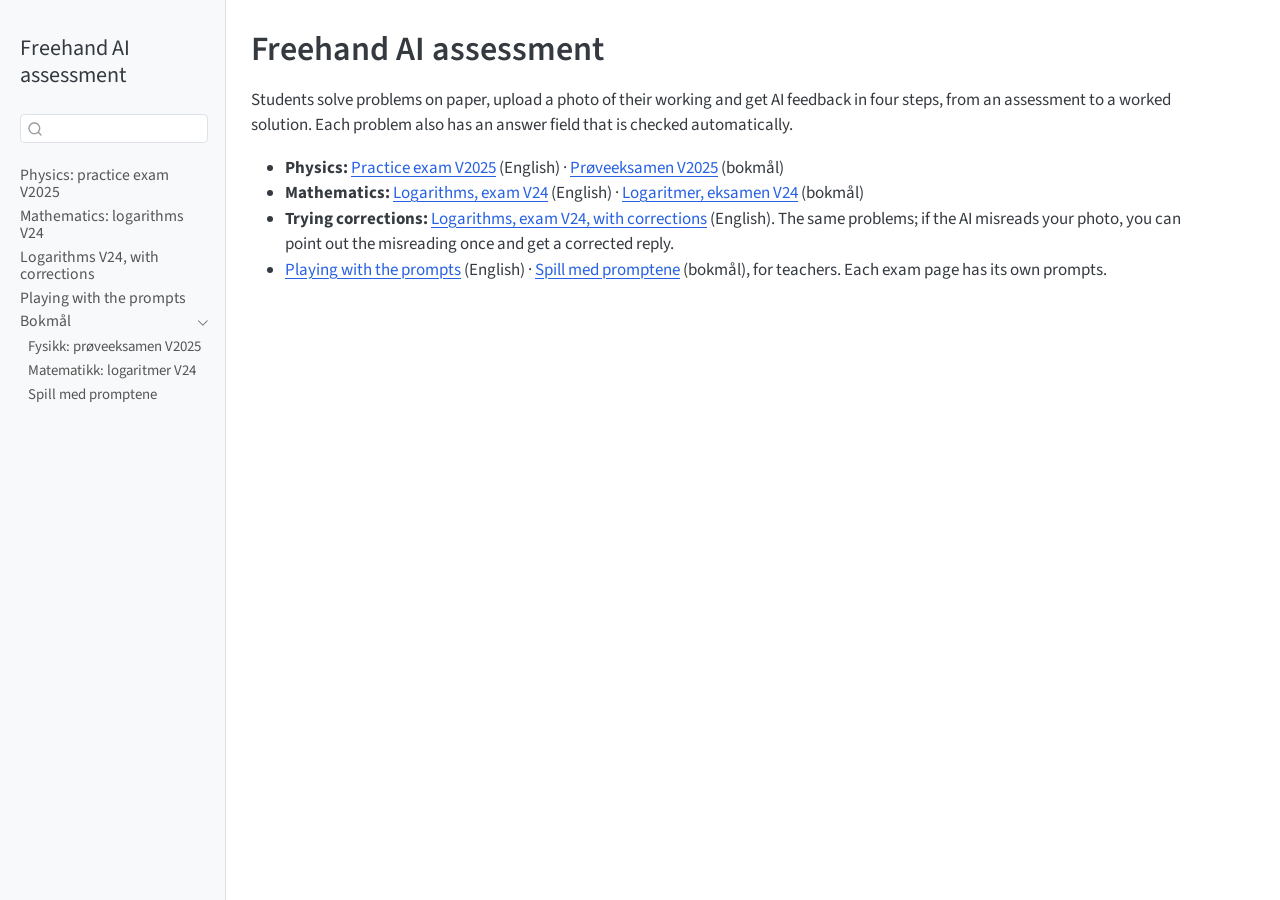
<file: index.html>
<!DOCTYPE html>
<html xmlns="http://www.w3.org/1999/xhtml" lang="en" xml:lang="en"><head>

<meta charset="utf-8">
<meta name="generator" content="quarto-1.8.27">

<meta name="viewport" content="width=device-width, initial-scale=1.0, user-scalable=yes">


<title>Freehand AI assessment</title>
<style>
code{white-space: pre-wrap;}
span.smallcaps{font-variant: small-caps;}
div.columns{display: flex; gap: min(4vw, 1.5em);}
div.column{flex: auto; overflow-x: auto;}
div.hanging-indent{margin-left: 1.5em; text-indent: -1.5em;}
ul.task-list{list-style: none;}
ul.task-list li input[type="checkbox"] {
  width: 0.8em;
  margin: 0 0.8em 0.2em -1em; /* quarto-specific, see https://github.com/quarto-dev/quarto-cli/issues/4556 */ 
  vertical-align: middle;
}
</style>


<script src="site_libs/quarto-nav/quarto-nav.js"></script>
<script src="site_libs/quarto-nav/headroom.min.js"></script>
<script src="site_libs/clipboard/clipboard.min.js"></script>
<script src="site_libs/quarto-search/autocomplete.umd.js"></script>
<script src="site_libs/quarto-search/fuse.min.js"></script>
<script src="site_libs/quarto-search/quarto-search.js"></script>
<meta name="quarto:offset" content="./">
<script src="site_libs/quarto-html/quarto.js" type="module"></script>
<script src="site_libs/quarto-html/tabsets/tabsets.js" type="module"></script>
<script src="site_libs/quarto-html/axe/axe-check.js" type="module"></script>
<script src="site_libs/quarto-html/popper.min.js"></script>
<script src="site_libs/quarto-html/tippy.umd.min.js"></script>
<script src="site_libs/quarto-html/anchor.min.js"></script>
<link href="site_libs/quarto-html/tippy.css" rel="stylesheet">
<link href="site_libs/quarto-html/quarto-syntax-highlighting-ed96de9b727972fe78a7b5d16c58bf87.css" rel="stylesheet" id="quarto-text-highlighting-styles">
<script src="site_libs/bootstrap/bootstrap.min.js"></script>
<link href="site_libs/bootstrap/bootstrap-icons.css" rel="stylesheet">
<link href="site_libs/bootstrap/bootstrap-c6669f314574ffb5c6e6ac04e055238e.min.css" rel="stylesheet" append-hash="true" id="quarto-bootstrap" data-mode="light">
<script src="site_libs/quarto-contrib/ctm-coi-frame-startup-1/coi-frame-startup.js"></script>
<script src="site_libs/quarto-contrib/ctm-assets-0.9.0/assets.js"></script>
<script src="site_libs/quarto-contrib/ctm-locale-0.9.0/ctm-locale.js"></script>
<script src="site_libs/quarto-contrib/ctm-locale-0.9.0/common.js"></script>
<script src="site_libs/quarto-contrib/ctm-locale-ui-0.9.0/ui.js"></script>
<script src="site_libs/quarto-contrib/ctm-layout-0.9.0/ctm-layout.js"></script>
<script src="site_libs/quarto-contrib/ctm-layout-0.9.0/ctm-settings.js"></script>
<link href="site_libs/quarto-contrib/ctm-layout-0.9.0/ctm-ui.css" rel="stylesheet">
<script src="site_libs/quarto-contrib/ai-feedback-0.9.0/feedback-core.js"></script>
<script src="site_libs/quarto-contrib/ai-feedback-0.9.0/feedback-dom.js"></script>
<script src="site_libs/quarto-contrib/ai-feedback-0.9.0/ai-feedback.js"></script>
<link href="site_libs/quarto-contrib/ai-feedback-0.9.0/ai-feedback.css" rel="stylesheet">
<script id="quarto-search-options" type="application/json">{
  "location": "sidebar",
  "copy-button": false,
  "collapse-after": 3,
  "panel-placement": "start",
  "type": "textbox",
  "limit": 50,
  "keyboard-shortcut": [
    "f",
    "/",
    "s"
  ],
  "show-item-context": false,
  "language": {
    "search-no-results-text": "No results",
    "search-matching-documents-text": "matching documents",
    "search-copy-link-title": "Copy link to search",
    "search-hide-matches-text": "Hide additional matches",
    "search-more-match-text": "more match in this document",
    "search-more-matches-text": "more matches in this document",
    "search-clear-button-title": "Clear",
    "search-text-placeholder": "",
    "search-detached-cancel-button-title": "Cancel",
    "search-submit-button-title": "Submit",
    "search-label": "Search"
  }
}</script>
<script>globalThis.CTM_ASSETS={"bases":{"font-awesome":"https://cdn.jsdelivr.net/npm/@fortawesome/fontawesome-free@6.5.1/","jsxgraph":"https://cdn.jsdelivr.net/npm/jsxgraph@1.14.2/","katex":"https://cdn.jsdelivr.net/npm/katex@0.16.47/","mathjax-newcm-font":"https://cdn.jsdelivr.net/npm/@mathjax/mathjax-newcm-font@4.1.3/","mathjax3":"https://cdn.jsdelivr.net/npm/mathjax@3.2.2/","mathjax4":"https://cdn.jsdelivr.net/npm/mathjax@4.1.3/","monaco-editor":"https://cdn.jsdelivr.net/npm/monaco-editor@0.46.0/","pyodide":"https://cdn.jsdelivr.net/pyodide/v0.28.3/full/","source-sans-pro":"https://cdn.jsdelivr.net/npm/@fontsource/source-sans-pro@5.3.0/"},"mode":"cdn","v":1};</script>


<link rel="stylesheet" href="styles.css">
</head>

<body class="nav-sidebar docked fullcontent quarto-light">

<div id="quarto-search-results"></div>
  <header id="quarto-header" class="headroom fixed-top">
  <nav class="quarto-secondary-nav">
    <div class="container-fluid d-flex">
      <button type="button" class="quarto-btn-toggle btn" data-bs-toggle="collapse" role="button" data-bs-target=".quarto-sidebar-collapse-item" aria-controls="quarto-sidebar" aria-expanded="false" aria-label="Toggle sidebar navigation" onclick="if (window.quartoToggleHeadroom) { window.quartoToggleHeadroom(); }">
        <i class="bi bi-layout-text-sidebar-reverse"></i>
      </button>
        <nav class="quarto-page-breadcrumbs" aria-label="breadcrumb"><ol class="breadcrumb"><li class="breadcrumb-item">
      Freehand AI assessment
      </li></ol></nav>
        <a class="flex-grow-1" role="navigation" data-bs-toggle="collapse" data-bs-target=".quarto-sidebar-collapse-item" aria-controls="quarto-sidebar" aria-expanded="false" aria-label="Toggle sidebar navigation" onclick="if (window.quartoToggleHeadroom) { window.quartoToggleHeadroom(); }">      
        </a>
      <button type="button" class="btn quarto-search-button" aria-label="Search" onclick="window.quartoOpenSearch();">
        <i class="bi bi-search"></i>
      </button>
    </div>
  </nav>
</header>
<!-- content -->
<div id="quarto-content" class="quarto-container page-columns page-rows-contents page-layout-article">
<!-- sidebar -->
  <nav id="quarto-sidebar" class="sidebar collapse collapse-horizontal quarto-sidebar-collapse-item sidebar-navigation docked overflow-auto">
    <div class="pt-lg-2 mt-2 text-left sidebar-header">
    <div class="sidebar-title mb-0 py-0">
      <a href="./">Freehand AI assessment</a> 
    </div>
      </div>
        <div class="mt-2 flex-shrink-0 align-items-center">
        <div class="sidebar-search">
        <div id="quarto-search" class="" title="Search"></div>
        </div>
        </div>
    <div class="sidebar-menu-container"> 
    <ul class="list-unstyled mt-1">
        <li class="sidebar-item">
  <div class="sidebar-item-container"> 
  <a href="./pages/handwriting-ai.html" class="sidebar-item-text sidebar-link">
 <span class="menu-text">Physics: practice exam V2025</span></a>
  </div>
</li>
        <li class="sidebar-item">
  <div class="sidebar-item-container"> 
  <a href="./pages/logarithms-ai.html" class="sidebar-item-text sidebar-link">
 <span class="menu-text">Mathematics: logarithms V24</span></a>
  </div>
</li>
        <li class="sidebar-item">
  <div class="sidebar-item-container"> 
  <a href="./pages/logarithms-corrections.html" class="sidebar-item-text sidebar-link">
 <span class="menu-text">Logarithms V24, with corrections</span></a>
  </div>
</li>
        <li class="sidebar-item">
  <div class="sidebar-item-container"> 
  <a href="./pages/handwriting-ai-prompts.html" class="sidebar-item-text sidebar-link">
 <span class="menu-text">Playing with the prompts</span></a>
  </div>
</li>
        <li class="sidebar-item sidebar-item-section">
      <div class="sidebar-item-container"> 
            <a class="sidebar-item-text sidebar-link text-start" data-bs-toggle="collapse" data-bs-target="#quarto-sidebar-section-1" role="navigation" aria-expanded="true">
 <span class="menu-text">Bokmål</span></a>
          <a class="sidebar-item-toggle text-start" data-bs-toggle="collapse" data-bs-target="#quarto-sidebar-section-1" role="navigation" aria-expanded="true" aria-label="Toggle section">
            <i class="bi bi-chevron-right ms-2"></i>
          </a> 
      </div>
      <ul id="quarto-sidebar-section-1" class="collapse list-unstyled sidebar-section depth1 show">  
          <li class="sidebar-item">
  <div class="sidebar-item-container"> 
  <a href="./pages/handskrift-ki.html" class="sidebar-item-text sidebar-link">
 <span class="menu-text">Fysikk: prøveeksamen V2025</span></a>
  </div>
</li>
          <li class="sidebar-item">
  <div class="sidebar-item-container"> 
  <a href="./pages/logaritmer-ki.html" class="sidebar-item-text sidebar-link">
 <span class="menu-text">Matematikk: logaritmer V24</span></a>
  </div>
</li>
          <li class="sidebar-item">
  <div class="sidebar-item-container"> 
  <a href="./pages/handskrift-ki-prompter.html" class="sidebar-item-text sidebar-link">
 <span class="menu-text">Spill med promptene</span></a>
  </div>
</li>
      </ul>
  </li>
    </ul>
    </div>
</nav>
<div id="quarto-sidebar-glass" class="quarto-sidebar-collapse-item" data-bs-toggle="collapse" data-bs-target=".quarto-sidebar-collapse-item"></div>
<!-- margin-sidebar -->
    
<!-- main -->
<main class="content" id="quarto-document-content">
<script>window.__aiFeedbackPolicies = {"layers":[],"pageLayers":[]};</script>
<script>window.__aiFeedbackConfig = {"baseUrl":"","mode":"api","model":""};</script>
<script>window.__mathExerciseConfig = {"lang":"en","stopAfter":20};</script>

<header id="title-block-header" class="quarto-title-block default">
<div class="quarto-title">
<h1 class="title">Freehand AI assessment</h1>
</div>



<div class="quarto-title-meta">

    
  
    
  </div>
  


</header>


<p>Students solve problems on paper, upload a photo of their working and get AI feedback in four steps, from an assessment to a worked solution. Each problem also has an answer field that is checked automatically.</p>
<ul>
<li><strong>Physics:</strong> <a href="./pages/handwriting-ai.html">Practice exam V2025</a> (English) · <a href="./pages/handskrift-ki.html">Prøveeksamen V2025</a> (bokmål)</li>
<li><strong>Mathematics:</strong> <a href="./pages/logarithms-ai.html">Logarithms, exam V24</a> (English) · <a href="./pages/logaritmer-ki.html">Logaritmer, eksamen V24</a> (bokmål)</li>
<li><strong>Trying corrections:</strong> <a href="./pages/logarithms-corrections.html">Logarithms, exam V24, with corrections</a> (English). The same problems; if the AI misreads your photo, you can point out the misreading once and get a corrected reply.</li>
<li><a href="./pages/handwriting-ai-prompts.html">Playing with the prompts</a> (English) · <a href="./pages/handskrift-ki-prompter.html">Spill med promptene</a> (bokmål), for teachers. Each exam page has its own prompts.</li>
</ul>


<!--ctm-layout-generated--><span id="ctm-layout-ready" hidden=""></span>

</main> <!-- /main -->
<script id="quarto-html-after-body" type="application/javascript">
  window.document.addEventListener("DOMContentLoaded", function (event) {
    const icon = "";
    const anchorJS = new window.AnchorJS();
    anchorJS.options = {
      placement: 'right',
      icon: icon
    };
    anchorJS.add('.anchored');
    const isCodeAnnotation = (el) => {
      for (const clz of el.classList) {
        if (clz.startsWith('code-annotation-')) {                     
          return true;
        }
      }
      return false;
    }
    const onCopySuccess = function(e) {
      // button target
      const button = e.trigger;
      // don't keep focus
      button.blur();
      // flash "checked"
      button.classList.add('code-copy-button-checked');
      var currentTitle = button.getAttribute("title");
      button.setAttribute("title", "Copied!");
      let tooltip;
      if (window.bootstrap) {
        button.setAttribute("data-bs-toggle", "tooltip");
        button.setAttribute("data-bs-placement", "left");
        button.setAttribute("data-bs-title", "Copied!");
        tooltip = new bootstrap.Tooltip(button, 
          { trigger: "manual", 
            customClass: "code-copy-button-tooltip",
            offset: [0, -8]});
        tooltip.show();    
      }
      setTimeout(function() {
        if (tooltip) {
          tooltip.hide();
          button.removeAttribute("data-bs-title");
          button.removeAttribute("data-bs-toggle");
          button.removeAttribute("data-bs-placement");
        }
        button.setAttribute("title", currentTitle);
        button.classList.remove('code-copy-button-checked');
      }, 1000);
      // clear code selection
      e.clearSelection();
    }
    const getTextToCopy = function(trigger) {
      const outerScaffold = trigger.parentElement.cloneNode(true);
      const codeEl = outerScaffold.querySelector('code');
      for (const childEl of codeEl.children) {
        if (isCodeAnnotation(childEl)) {
          childEl.remove();
        }
      }
      return codeEl.innerText;
    }
    const clipboard = new window.ClipboardJS('.code-copy-button:not([data-in-quarto-modal])', {
      text: getTextToCopy
    });
    clipboard.on('success', onCopySuccess);
    if (window.document.getElementById('quarto-embedded-source-code-modal')) {
      const clipboardModal = new window.ClipboardJS('.code-copy-button[data-in-quarto-modal]', {
        text: getTextToCopy,
        container: window.document.getElementById('quarto-embedded-source-code-modal')
      });
      clipboardModal.on('success', onCopySuccess);
    }
      var localhostRegex = new RegExp(/^(?:http|https):\/\/localhost\:?[0-9]*\//);
      var mailtoRegex = new RegExp(/^mailto:/);
        var filterRegex = new RegExp('/' + window.location.host + '/');
      var isInternal = (href) => {
          return filterRegex.test(href) || localhostRegex.test(href) || mailtoRegex.test(href);
      }
      // Inspect non-navigation links and adorn them if external
     var links = window.document.querySelectorAll('a[href]:not(.nav-link):not(.navbar-brand):not(.toc-action):not(.sidebar-link):not(.sidebar-item-toggle):not(.pagination-link):not(.no-external):not([aria-hidden]):not(.dropdown-item):not(.quarto-navigation-tool):not(.about-link)');
      for (var i=0; i<links.length; i++) {
        const link = links[i];
        if (!isInternal(link.href)) {
          // undo the damage that might have been done by quarto-nav.js in the case of
          // links that we want to consider external
          if (link.dataset.originalHref !== undefined) {
            link.href = link.dataset.originalHref;
          }
        }
      }
    function tippyHover(el, contentFn, onTriggerFn, onUntriggerFn) {
      const config = {
        allowHTML: true,
        maxWidth: 500,
        delay: 100,
        arrow: false,
        appendTo: function(el) {
            return el.parentElement;
        },
        interactive: true,
        interactiveBorder: 10,
        theme: 'quarto',
        placement: 'bottom-start',
      };
      if (contentFn) {
        config.content = contentFn;
      }
      if (onTriggerFn) {
        config.onTrigger = onTriggerFn;
      }
      if (onUntriggerFn) {
        config.onUntrigger = onUntriggerFn;
      }
      window.tippy(el, config); 
    }
    const noterefs = window.document.querySelectorAll('a[role="doc-noteref"]');
    for (var i=0; i<noterefs.length; i++) {
      const ref = noterefs[i];
      tippyHover(ref, function() {
        // use id or data attribute instead here
        let href = ref.getAttribute('data-footnote-href') || ref.getAttribute('href');
        try { href = new URL(href).hash; } catch {}
        const id = href.replace(/^#\/?/, "");
        const note = window.document.getElementById(id);
        if (note) {
          return note.innerHTML;
        } else {
          return "";
        }
      });
    }
    const xrefs = window.document.querySelectorAll('a.quarto-xref');
    const processXRef = (id, note) => {
      // Strip column container classes
      const stripColumnClz = (el) => {
        el.classList.remove("page-full", "page-columns");
        if (el.children) {
          for (const child of el.children) {
            stripColumnClz(child);
          }
        }
      }
      stripColumnClz(note)
      if (id === null || id.startsWith('sec-')) {
        // Special case sections, only their first couple elements
        const container = document.createElement("div");
        if (note.children && note.children.length > 2) {
          container.appendChild(note.children[0].cloneNode(true));
          for (let i = 1; i < note.children.length; i++) {
            const child = note.children[i];
            if (child.tagName === "P" && child.innerText === "") {
              continue;
            } else {
              container.appendChild(child.cloneNode(true));
              break;
            }
          }
          if (window.Quarto?.typesetMath) {
            window.Quarto.typesetMath(container);
          }
          return container.innerHTML
        } else {
          if (window.Quarto?.typesetMath) {
            window.Quarto.typesetMath(note);
          }
          return note.innerHTML;
        }
      } else {
        // Remove any anchor links if they are present
        const anchorLink = note.querySelector('a.anchorjs-link');
        if (anchorLink) {
          anchorLink.remove();
        }
        if (window.Quarto?.typesetMath) {
          window.Quarto.typesetMath(note);
        }
        if (note.classList.contains("callout")) {
          return note.outerHTML;
        } else {
          return note.innerHTML;
        }
      }
    }
    for (var i=0; i<xrefs.length; i++) {
      const xref = xrefs[i];
      tippyHover(xref, undefined, function(instance) {
        instance.disable();
        let url = xref.getAttribute('href');
        let hash = undefined; 
        if (url.startsWith('#')) {
          hash = url;
        } else {
          try { hash = new URL(url).hash; } catch {}
        }
        if (hash) {
          const id = hash.replace(/^#\/?/, "");
          const note = window.document.getElementById(id);
          if (note !== null) {
            try {
              const html = processXRef(id, note.cloneNode(true));
              instance.setContent(html);
            } finally {
              instance.enable();
              instance.show();
            }
          } else {
            // See if we can fetch this
            fetch(url.split('#')[0])
            .then(res => res.text())
            .then(html => {
              const parser = new DOMParser();
              const htmlDoc = parser.parseFromString(html, "text/html");
              const note = htmlDoc.getElementById(id);
              if (note !== null) {
                const html = processXRef(id, note);
                instance.setContent(html);
              } 
            }).finally(() => {
              instance.enable();
              instance.show();
            });
          }
        } else {
          // See if we can fetch a full url (with no hash to target)
          // This is a special case and we should probably do some content thinning / targeting
          fetch(url)
          .then(res => res.text())
          .then(html => {
            const parser = new DOMParser();
            const htmlDoc = parser.parseFromString(html, "text/html");
            const note = htmlDoc.querySelector('main.content');
            if (note !== null) {
              // This should only happen for chapter cross references
              // (since there is no id in the URL)
              // remove the first header
              if (note.children.length > 0 && note.children[0].tagName === "HEADER") {
                note.children[0].remove();
              }
              const html = processXRef(null, note);
              instance.setContent(html);
            } 
          }).finally(() => {
            instance.enable();
            instance.show();
          });
        }
      }, function(instance) {
      });
    }
        let selectedAnnoteEl;
        const selectorForAnnotation = ( cell, annotation) => {
          let cellAttr = 'data-code-cell="' + cell + '"';
          let lineAttr = 'data-code-annotation="' +  annotation + '"';
          const selector = 'span[' + cellAttr + '][' + lineAttr + ']';
          return selector;
        }
        const selectCodeLines = (annoteEl) => {
          const doc = window.document;
          const targetCell = annoteEl.getAttribute("data-target-cell");
          const targetAnnotation = annoteEl.getAttribute("data-target-annotation");
          const annoteSpan = window.document.querySelector(selectorForAnnotation(targetCell, targetAnnotation));
          const lines = annoteSpan.getAttribute("data-code-lines").split(",");
          const lineIds = lines.map((line) => {
            return targetCell + "-" + line;
          })
          let top = null;
          let height = null;
          let parent = null;
          if (lineIds.length > 0) {
              //compute the position of the single el (top and bottom and make a div)
              const el = window.document.getElementById(lineIds[0]);
              top = el.offsetTop;
              height = el.offsetHeight;
              parent = el.parentElement.parentElement;
            if (lineIds.length > 1) {
              const lastEl = window.document.getElementById(lineIds[lineIds.length - 1]);
              const bottom = lastEl.offsetTop + lastEl.offsetHeight;
              height = bottom - top;
            }
            if (top !== null && height !== null && parent !== null) {
              // cook up a div (if necessary) and position it 
              let div = window.document.getElementById("code-annotation-line-highlight");
              if (div === null) {
                div = window.document.createElement("div");
                div.setAttribute("id", "code-annotation-line-highlight");
                div.style.position = 'absolute';
                parent.appendChild(div);
              }
              div.style.top = top - 2 + "px";
              div.style.height = height + 4 + "px";
              div.style.left = 0;
              let gutterDiv = window.document.getElementById("code-annotation-line-highlight-gutter");
              if (gutterDiv === null) {
                gutterDiv = window.document.createElement("div");
                gutterDiv.setAttribute("id", "code-annotation-line-highlight-gutter");
                gutterDiv.style.position = 'absolute';
                const codeCell = window.document.getElementById(targetCell);
                const gutter = codeCell.querySelector('.code-annotation-gutter');
                gutter.appendChild(gutterDiv);
              }
              gutterDiv.style.top = top - 2 + "px";
              gutterDiv.style.height = height + 4 + "px";
            }
            selectedAnnoteEl = annoteEl;
          }
        };
        const unselectCodeLines = () => {
          const elementsIds = ["code-annotation-line-highlight", "code-annotation-line-highlight-gutter"];
          elementsIds.forEach((elId) => {
            const div = window.document.getElementById(elId);
            if (div) {
              div.remove();
            }
          });
          selectedAnnoteEl = undefined;
        };
          // Handle positioning of the toggle
      window.addEventListener(
        "resize",
        throttle(() => {
          elRect = undefined;
          if (selectedAnnoteEl) {
            selectCodeLines(selectedAnnoteEl);
          }
        }, 10)
      );
      function throttle(fn, ms) {
      let throttle = false;
      let timer;
        return (...args) => {
          if(!throttle) { // first call gets through
              fn.apply(this, args);
              throttle = true;
          } else { // all the others get throttled
              if(timer) clearTimeout(timer); // cancel #2
              timer = setTimeout(() => {
                fn.apply(this, args);
                timer = throttle = false;
              }, ms);
          }
        };
      }
        // Attach click handler to the DT
        const annoteDls = window.document.querySelectorAll('dt[data-target-cell]');
        for (const annoteDlNode of annoteDls) {
          annoteDlNode.addEventListener('click', (event) => {
            const clickedEl = event.target;
            if (clickedEl !== selectedAnnoteEl) {
              unselectCodeLines();
              const activeEl = window.document.querySelector('dt[data-target-cell].code-annotation-active');
              if (activeEl) {
                activeEl.classList.remove('code-annotation-active');
              }
              selectCodeLines(clickedEl);
              clickedEl.classList.add('code-annotation-active');
            } else {
              // Unselect the line
              unselectCodeLines();
              clickedEl.classList.remove('code-annotation-active');
            }
          });
        }
    const findCites = (el) => {
      const parentEl = el.parentElement;
      if (parentEl) {
        const cites = parentEl.dataset.cites;
        if (cites) {
          return {
            el,
            cites: cites.split(' ')
          };
        } else {
          return findCites(el.parentElement)
        }
      } else {
        return undefined;
      }
    };
    var bibliorefs = window.document.querySelectorAll('a[role="doc-biblioref"]');
    for (var i=0; i<bibliorefs.length; i++) {
      const ref = bibliorefs[i];
      const citeInfo = findCites(ref);
      if (citeInfo) {
        tippyHover(citeInfo.el, function() {
          var popup = window.document.createElement('div');
          citeInfo.cites.forEach(function(cite) {
            var citeDiv = window.document.createElement('div');
            citeDiv.classList.add('hanging-indent');
            citeDiv.classList.add('csl-entry');
            var biblioDiv = window.document.getElementById('ref-' + cite);
            if (biblioDiv) {
              citeDiv.innerHTML = biblioDiv.innerHTML;
            }
            popup.appendChild(citeDiv);
          });
          return popup.innerHTML;
        });
      }
    }
  });
  </script>
</div> <!-- /content -->




</body></html>
</file>
<file: site_libs/quarto-html/tippy.css>
.tippy-box[data-animation=fade][data-state=hidden]{opacity:0}[data-tippy-root]{max-width:calc(100vw - 10px)}.tippy-box{position:relative;background-color:#333;color:#fff;border-radius:4px;font-size:14px;line-height:1.4;white-space:normal;outline:0;transition-property:transform,visibility,opacity}.tippy-box[data-placement^=top]>.tippy-arrow{bottom:0}.tippy-box[data-placement^=top]>.tippy-arrow:before{bottom:-7px;left:0;border-width:8px 8px 0;border-top-color:initial;transform-origin:center top}.tippy-box[data-placement^=bottom]>.tippy-arrow{top:0}.tippy-box[data-placement^=bottom]>.tippy-arrow:before{top:-7px;left:0;border-width:0 8px 8px;border-bottom-color:initial;transform-origin:center bottom}.tippy-box[data-placement^=left]>.tippy-arrow{right:0}.tippy-box[data-placement^=left]>.tippy-arrow:before{border-width:8px 0 8px 8px;border-left-color:initial;right:-7px;transform-origin:center left}.tippy-box[data-placement^=right]>.tippy-arrow{left:0}.tippy-box[data-placement^=right]>.tippy-arrow:before{left:-7px;border-width:8px 8px 8px 0;border-right-color:initial;transform-origin:center right}.tippy-box[data-inertia][data-state=visible]{transition-timing-function:cubic-bezier(.54,1.5,.38,1.11)}.tippy-arrow{width:16px;height:16px;color:#333}.tippy-arrow:before{content:"";position:absolute;border-color:transparent;border-style:solid}.tippy-content{position:relative;padding:5px 9px;z-index:1}
</file>
<file: site_libs/quarto-html/quarto-syntax-highlighting-ed96de9b727972fe78a7b5d16c58bf87.css>
/* quarto syntax highlight colors */
:root {
  --quarto-hl-ot-color: #003B4F;
  --quarto-hl-at-color: #657422;
  --quarto-hl-ss-color: #20794D;
  --quarto-hl-an-color: #5E5E5E;
  --quarto-hl-fu-color: #4758AB;
  --quarto-hl-st-color: #20794D;
  --quarto-hl-cf-color: #003B4F;
  --quarto-hl-op-color: #5E5E5E;
  --quarto-hl-er-color: #AD0000;
  --quarto-hl-bn-color: #AD0000;
  --quarto-hl-al-color: #AD0000;
  --quarto-hl-va-color: #111111;
  --quarto-hl-bu-color: inherit;
  --quarto-hl-ex-color: inherit;
  --quarto-hl-pp-color: #AD0000;
  --quarto-hl-in-color: #5E5E5E;
  --quarto-hl-vs-color: #20794D;
  --quarto-hl-wa-color: #5E5E5E;
  --quarto-hl-do-color: #5E5E5E;
  --quarto-hl-im-color: #00769E;
  --quarto-hl-ch-color: #20794D;
  --quarto-hl-dt-color: #AD0000;
  --quarto-hl-fl-color: #AD0000;
  --quarto-hl-co-color: #5E5E5E;
  --quarto-hl-cv-color: #5E5E5E;
  --quarto-hl-cn-color: #8f5902;
  --quarto-hl-sc-color: #5E5E5E;
  --quarto-hl-dv-color: #AD0000;
  --quarto-hl-kw-color: #003B4F;
}

/* other quarto variables */
:root {
  --quarto-font-monospace: SFMono-Regular, Menlo, Monaco, Consolas, "Liberation Mono", "Courier New", monospace;
}

/* syntax highlight based on Pandoc's rules */
pre > code.sourceCode > span {
  color: #003B4F;
}

code.sourceCode > span {
  color: #003B4F;
}

div.sourceCode,
div.sourceCode pre.sourceCode {
  color: #003B4F;
}

/* Normal */
code span {
  color: #003B4F;
}

/* Alert */
code span.al {
  color: #AD0000;
  font-style: inherit;
}

/* Annotation */
code span.an {
  color: #5E5E5E;
  font-style: inherit;
}

/* Attribute */
code span.at {
  color: #657422;
  font-style: inherit;
}

/* BaseN */
code span.bn {
  color: #AD0000;
  font-style: inherit;
}

/* BuiltIn */
code span.bu {
  font-style: inherit;
}

/* ControlFlow */
code span.cf {
  color: #003B4F;
  font-weight: bold;
  font-style: inherit;
}

/* Char */
code span.ch {
  color: #20794D;
  font-style: inherit;
}

/* Constant */
code span.cn {
  color: #8f5902;
  font-style: inherit;
}

/* Comment */
code span.co {
  color: #5E5E5E;
  font-style: inherit;
}

/* CommentVar */
code span.cv {
  color: #5E5E5E;
  font-style: italic;
}

/* Documentation */
code span.do {
  color: #5E5E5E;
  font-style: italic;
}

/* DataType */
code span.dt {
  color: #AD0000;
  font-style: inherit;
}

/* DecVal */
code span.dv {
  color: #AD0000;
  font-style: inherit;
}

/* Error */
code span.er {
  color: #AD0000;
  font-style: inherit;
}

/* Extension */
code span.ex {
  font-style: inherit;
}

/* Float */
code span.fl {
  color: #AD0000;
  font-style: inherit;
}

/* Function */
code span.fu {
  color: #4758AB;
  font-style: inherit;
}

/* Import */
code span.im {
  color: #00769E;
  font-style: inherit;
}

/* Information */
code span.in {
  color: #5E5E5E;
  font-style: inherit;
}

/* Keyword */
code span.kw {
  color: #003B4F;
  font-weight: bold;
  font-style: inherit;
}

/* Operator */
code span.op {
  color: #5E5E5E;
  font-style: inherit;
}

/* Other */
code span.ot {
  color: #003B4F;
  font-style: inherit;
}

/* Preprocessor */
code span.pp {
  color: #AD0000;
  font-style: inherit;
}

/* SpecialChar */
code span.sc {
  color: #5E5E5E;
  font-style: inherit;
}

/* SpecialString */
code span.ss {
  color: #20794D;
  font-style: inherit;
}

/* String */
code span.st {
  color: #20794D;
  font-style: inherit;
}

/* Variable */
code span.va {
  color: #111111;
  font-style: inherit;
}

/* VerbatimString */
code span.vs {
  color: #20794D;
  font-style: inherit;
}

/* Warning */
code span.wa {
  color: #5E5E5E;
  font-style: italic;
}

.prevent-inlining {
  content: "</";
}

/*# sourceMappingURL=0920dd6d7437995b8cdf7429764427b1.css.map */
</file>
<file: site_libs/quarto-contrib/ctm-layout-0.9.0/ctm-ui.css>
/* CTM Assessment: reveals, the lecture/reading switch, embedded pages and
 * link targets (ctm-libs) — AGPL-3.0-or-later. Colours are custom properties;
 * a site overrides them on :root (light) or .quarto-dark (dark). The values
 * are the courses' own: ingmat3a's "Gå i dybden" box and switch, ctm-demo's
 * green solution box. Text keeps the theme's colour, and the backgrounds are
 * faint tints over the page: on white they give exactly the courses' #f6f8fa,
 * #f4f8f4 and #f4f8fa; under a dark theme (also one without a light twin,
 * where Quarto sets no .quarto-dark) they stay dark, and the theme's text
 * reads as on the page itself. */
:root {
  /* Shared control dimensions; existing feedback defaults stay identical. */
  --ctm-button-font-size: .875rem;
  --ctm-button-padding-y: .375rem;
  --ctm-button-padding-x: .75rem;
  --ctm-button-line-height: 1.5;
  --ctm-button-radius: var(--bs-border-radius, .375rem);
  --ctm-reveal-border: #7899ac;
  --ctm-reveal-background: rgba(75, 115, 155, 0.05);
  --ctm-reveal-solution-border: #4f7d57;
  --ctm-reveal-solution-background: rgba(35, 115, 35, 0.05);
  --ctm-reveal-details-border: #9aaebc;
  --ctm-reveal-focus: #ad6600;
  --ctm-modes-border: #9aaebc;
  --ctm-modes-background: rgba(35, 115, 155, 0.05);
  --ctm-modes-button-border: #245b79;
  --ctm-modes-button-background: #fff;
  --ctm-modes-button-color: #183e53;
  --ctm-modes-pressed-background: #245b79;
  --ctm-modes-pressed-color: #fff;
  --ctm-embed-border: #d4e0e7;
}
.quarto-dark {
  --ctm-reveal-border: #7899ac;
  --ctm-reveal-solution-border: #6f9f77;
  --ctm-reveal-details-border: #7d93a3;
  --ctm-reveal-focus: #f0a43a;
  --ctm-modes-border: #5d7383;
  --ctm-modes-button-border: #7fb2cf;
  --ctm-modes-button-background: transparent;
  --ctm-modes-button-color: #d6e6ef;
  --ctm-modes-pressed-background: #7fb2cf;
  --ctm-modes-pressed-color: #10222d;
  --ctm-embed-border: #3c4c57;
}

/* Reveals: <details class="ctm-reveal <kind>"> with a summary and a
 * .ctm-reveal-body. "Gå i dybden" (.reading-step) and .hint share the box;
 * .solution is green; .details (closed, never touched by the switch) is
 * related but distinct: a dashed line, no fill, a plain summary with "›". */
details.ctm-reveal {
  margin: 1rem 0;
  padding: 0.7rem 1rem;
  border-left: 3px solid var(--ctm-reveal-border);
  background: var(--ctm-reveal-background);
}
details.ctm-reveal.solution {
  border-left-color: var(--ctm-reveal-solution-border);
  background: var(--ctm-reveal-solution-background);
}
details.ctm-reveal > summary { cursor: pointer; font-weight: 600; }
details.ctm-reveal[open] > summary { margin-bottom: 0.8rem; }
details.ctm-reveal > summary:focus-visible {
  outline: 3px solid var(--ctm-reveal-focus);
  outline-offset: 3px;
}
details.ctm-reveal.details {
  border-left: 2px dashed var(--ctm-reveal-details-border);
  background: transparent;
}
details.ctm-reveal.details > summary {
  font-weight: 400;
  list-style: none;
}
details.ctm-reveal.details > summary::-webkit-details-marker { display: none; }
/* The "›" is drawn, not written: no text for screen readers to read out. */
details.ctm-reveal.details > summary::before {
  content: "";
  display: inline-block;
  width: 0.42em;
  height: 0.42em;
  margin: 0 0.6em 0.12em 0.15em;
  border-right: 0.12em solid currentColor;
  border-bottom: 0.12em solid currentColor;
  transform: rotate(-45deg);
  transition: transform 0.15s ease-in-out;
}
details.ctm-reveal.details[open] > summary::before { transform: rotate(45deg); }
.ctm-reveal-body > :last-child { margin-bottom: 0; }

/* The lecture/reading switch (hidden until ui/ctm-reveal.js runs). */
.ctm-modes {
  padding: 0.85rem 1rem;
  margin: 1rem 0 1.5rem;
  border: 1px solid var(--ctm-modes-border);
  border-radius: 0.4rem;
  background: var(--ctm-modes-background);
}
.ctm-modes[hidden] { display: none; }
.ctm-modes button {
  padding: 0.4rem 0.85rem;
  margin: 0.25rem 0.4rem 0.25rem 0;
  border: 1px solid var(--ctm-modes-button-border);
  border-radius: 0.3rem;
  background: var(--ctm-modes-button-background);
  color: var(--ctm-modes-button-color);
}
.ctm-modes button[aria-pressed="true"] {
  background: var(--ctm-modes-pressed-background);
  color: var(--ctm-modes-pressed-color);
}
.ctm-modes button:focus-visible {
  outline: 3px solid var(--ctm-reveal-focus);
  outline-offset: 3px;
}
.ctm-modes-status { display: block; margin-top: 0.4rem; font-size: 0.9rem; }

/* Embedded pages (::: {.embed}); the height comes with the element. */
.ctm-embed {
  width: 100%;
  border: 1px solid var(--ctm-embed-border);
  border-radius: 6px;
}

/* A link target that ui/ctm-nav.js focuses (tabindex -1 while focused): no
 * ring for mouse users. Only its own targets: the rest of the page keeps the
 * theme's rules. */
[data-ctm-nav-focus]:focus:not(:focus-visible) { outline: none; }

@media print {
  .ctm-modes { display: none !important; }
}

/* Saved answers, progress, export and shared copy. */
.ctm-save-bar, .ctm-progress, .ctm-export-view {
  margin:1rem 0;padding:.85rem 1rem;border:1px solid var(--ctm-modes-border);border-radius:.4rem;background:var(--ctm-modes-background);
}
.ctm-save-bar[hidden] {display:none;}
.ctm-save-bar p {margin:0 0 .5rem;}
.ctm-save-actions, .ctm-export-view>div {display:flex;flex-wrap:wrap;gap:.5rem;}
.ctm-save-bar button, .ctm-export-view button, .ctm-copy-dialog button, .ctm-progress button {
  padding:.4rem .65rem;border:1px solid var(--ctm-modes-button-border);border-radius:.3rem;
  background:var(--ctm-modes-button-background);color:var(--ctm-modes-button-color);
}
.ctm-save-bar button:focus-visible, .ctm-export-view button:focus-visible, .ctm-progress button:focus-visible {
  outline:3px solid var(--ctm-reveal-focus);outline-offset:2px;
}
.ctm-save-status {display:block;margin-top:.5rem;}
.ctm-save-status:empty {margin:0;}
.ctm-progress ol {display:flex;flex-wrap:wrap;gap:.5rem;list-style:none;padding-left:0;}
.ctm-progress-outdated, .ctm-saved-result {opacity:.65;}
.ctm-export-view textarea, .ctm-copy-dialog textarea {display:block;box-sizing:border-box;width:100%;margin-top:1rem;font-family:monospace;}
.ctm-copy-dialog {width:min(90vw,55rem);}
.ctm-copy-status {position:fixed;width:1px;height:1px;overflow:hidden;clip-path:inset(50%);}
@media print {
  .ctm-save-bar,.ctm-progress,.ctm-export-view,.ctm-copy-dialog,.ctm-copy-status {display:none !important;}
}

/* Shared settings and a quiet save indicator, outside the exercise flow. */
.ctm-sr-only {position:absolute!important;width:1px;height:1px;padding:0;margin:-1px;overflow:hidden;clip-path:inset(50%);white-space:nowrap;border:0;}
.ctm-settings-toolbar {display:flex;align-items:center;justify-content:flex-end;gap:.5rem;margin:.25rem 0 .75rem;}
.ctm-icon-button {display:inline-flex;align-items:center;justify-content:center;box-sizing:border-box;min-width:44px;min-height:44px;padding:.35rem;border:1px solid var(--ctm-modes-border);border-radius:.35rem;background:var(--bs-body-bg,Canvas);color:var(--bs-body-color,CanvasText);font:inherit;cursor:pointer;}
.ctm-icon-button:focus-visible,.ctm-save-summary:focus-visible,.ctm-settings button:focus-visible {outline:3px solid var(--ctm-reveal-focus);outline-offset:3px;}
.ctm-save-summary {background:none;border:0;padding:.25rem;color:inherit;font:inherit;font-size:.8rem;text-decoration:underline;text-underline-offset:.2em;cursor:pointer;}
.ctm-settings,.ctm-questions-dialog {box-sizing:border-box;max-width:calc(100vw - 2rem);max-height:85dvh;overflow:auto;overscroll-behavior:contain;border:1px solid var(--ctm-modes-border);border-radius:.5rem;background:var(--bs-body-bg,Canvas);color:var(--bs-body-color,CanvasText);padding:1rem;}
.ctm-settings {width:42rem;}
.ctm-settings::backdrop,.ctm-questions-dialog::backdrop {background:rgb(0 0 0 / .35);}
.ctm-settings>h2 {font-size:1.25rem;margin:0 3rem 1rem 0;}
.ctm-settings-close {position:absolute;right:.75rem;top:.75rem;}
.ctm-settings>section {padding-top:1rem;margin-top:1rem;border-top:1px solid var(--ctm-modes-border);}
.ctm-settings h3 {font-size:1.05rem;}
.ctm-settings .ctm-save-bar {margin:0;padding:0;border:0;background:none;}
.ctm-settings .ctm-save-actions {flex-direction:column;align-items:flex-start;}
.ctm-settings [data-ctm-export] {margin-bottom:.75rem;}
.ctm-settings [data-ctm-clear-page],.ctm-settings [data-ctm-clear-course] {border-color:var(--ctm-modes-border);background:none;color:inherit;}
.ctm-settings .ai-feedback-settings {box-sizing:border-box;width:100%;max-height:none;padding:0;margin:0;border:0;border-radius:0;background:transparent;color:inherit;overflow:visible;}
.ctm-settings .ai-feedback-settings-grid {grid-template-columns:repeat(auto-fit,minmax(min(100%,14rem),1fr));}
.ctm-settings .ai-feedback-settings-grid input,.ctm-settings .ai-feedback-settings-grid select {box-sizing:border-box;min-width:0;}
.ctm-settings .ai-feedback-notice {color:inherit;}

/* Number-only question tiles. Credit fills bottom-up without changing text contrast. */
.ctm-quiz-rail {width:100%;max-width:10rem;max-height:65dvh;overflow:auto;padding:.35rem;scrollbar-width:thin;}
.ctm-quiz-rail-fixed {position:fixed;top:6rem;width:10rem;z-index:10;}
.ctm-quiz-rail .ctm-progress {margin:0 0 .75rem;padding:0;border:0;background:none;}
.ctm-progress ol {display:grid;grid-template-columns:repeat(3,44px);gap:4px;margin:0;list-style:none;padding:0;}
.ctm-progress li {margin:0;padding:0;}
.ctm-progress button.ctm-question-tile {position:relative;box-sizing:border-box;display:flex;align-items:center;justify-content:center;width:36px;height:36px;min-width:0;padding:0;margin:4px;border:1px solid currentColor;border-radius:3px;font:inherit;font-size:.875rem;font-weight:700;color:var(--bs-body-color,CanvasText);background:linear-gradient(to top,color-mix(in srgb,currentColor 24%,transparent) var(--ctm-credit,0%),transparent var(--ctm-credit,0%));cursor:pointer;}
.ctm-question-tile::before {content:"";position:absolute;inset:-5px;}
.ctm-question-tile[data-status="answered"]::after {content:"";position:absolute;right:2px;top:2px;width:5px;height:5px;border-radius:50%;background:currentColor;}
.ctm-question-tile[data-status="wrong"]::after {content:"×";position:absolute;right:1px;top:-4px;font-size:13px;}
.ctm-progress button[aria-current="step"] {outline:2px solid currentColor;outline-offset:2px;}
.ctm-progress button:focus-visible {outline:3px solid var(--ctm-reveal-focus);outline-offset:3px;}
.ctm-progress button.ctm-progress-outdated {opacity:1;border-style:dashed;}
.ctm-questions-toggle {position:fixed;right:1rem;bottom:calc(1rem + env(safe-area-inset-bottom,0px));z-index:100;box-shadow:0 2px 8px rgb(0 0 0 / .12);}
.ctm-questions-toggle[hidden],.ctm-questions-toggle.ctm-keyboard-open {display:none;}
.ctm-questions-dialog {width:max-content;min-width:11rem;}
.ctm-questions-dialog>.ctm-icon-button {display:flex;margin:0 0 .5rem auto;}
.ctm-questions-dialog .ctm-quiz-rail {max-height:60dvh;}
@media (pointer:coarse) {
  .ctm-progress button.ctm-question-tile {width:44px;height:44px;margin:0;}
  .ctm-question-tile::before {inset:0;}
}
@media (forced-colors:active) {
  .ctm-progress button.ctm-question-tile {background:Canvas;color:CanvasText;}
  .ctm-question-tile[data-status="partial"]::after {content:"½";position:absolute;right:0;top:-4px;font-size:12px;}
  .ctm-question-tile[data-status="correct"]::after {content:"✓";position:absolute;right:0;top:-4px;font-size:12px;}
}
@media print {
  .ctm-settings-toolbar,.ctm-settings,.ctm-quiz-rail,.ctm-questions-toggle,.ctm-questions-dialog {display:none!important;}
}
</file>
<file: site_libs/quarto-contrib/ai-feedback-0.9.0/ai-feedback.css>
.ai-feedback-activity { border: 1px solid #c9d8e2; border-left: 4px solid #297a85; border-radius: .4rem; padding: 1.2rem; margin: 1.5rem 0; }
.ai-feedback-activity > label { display: block; font-weight: 600; margin: .7rem 0 .3rem; }
.ai-feedback-activity textarea { display: block; width: 100%; padding: .75rem; border: 1px solid #8a9ba8; border-radius: .3rem; font: inherit; resize: vertical; }
.ai-feedback-activity > textarea[hidden], .ai-feedback-activity > label[hidden] { display: none; }
.ai-feedback-activity input[type="file"] { display: block; width: 100%; max-width: 100%; min-width: 0; font: inherit; }
/* Common CTM button size, shared by all CTM components (math-exercise,
   py-exercise, pyodide-interaktiv, ai-feedback). Set the --ctm-button-*
   variables in your CSS or theme to change all of them together. */
.ai-feedback-button { color: #fff; background: #216875; border: 1px solid #216875; margin: .6rem .4rem .3rem 0; font-family: inherit; font-weight: inherit; cursor: pointer;
  font-size: var(--ctm-button-font-size, .875rem);
  padding: var(--ctm-button-padding-y, .375rem) var(--ctm-button-padding-x, .75rem);
  line-height: var(--ctm-button-line-height, 1.5);
  border-radius: var(--ctm-button-radius, var(--bs-border-radius, .375rem));
}
.ai-feedback-button:disabled { opacity: .6; cursor: wait; }
.ai-feedback-button:focus-visible, .ai-feedback-activity textarea:focus-visible { outline: 3px solid #db9e37; outline-offset: 2px; }
.ai-feedback-settings { padding: 1.2rem; background: #f8fbfc; color: #173440; border: 1px solid #a4bbc5; border-radius: .6rem; width: min(700px,90vw); max-height: 85vh; overflow-y: auto; }
.ai-feedback-settings::backdrop { background: rgb(15 34 45 / 45%); }
.ai-feedback-settings h2 { font-size: 1.25rem; display: inline-block; margin-right: 1rem; }
.ai-feedback-gear { color: #216875; background: transparent; }
.ai-feedback-settings-grid { display: grid; grid-template-columns: repeat(auto-fit,minmax(230px,1fr)); gap: .8rem; margin-top: 1rem; }
.ai-feedback-settings-grid label { display: flex; flex-direction: column; gap: .3rem; }
.ai-feedback-settings-grid input, .ai-feedback-settings-grid select { padding: .4rem; width: 100%; }
.ai-feedback-notice { font-size: .85rem; color: #425b66; grid-column: 1 / -1; }
.ai-feedback-output:not(:empty) { border-top: 1px solid #c9d8e2; margin-top: .8rem; padding-top: .8rem; }
.ai-feedback-prompt { white-space: pre-wrap; overflow-wrap: anywhere; max-height: 24rem; overflow-y: auto; padding: .8rem; background: #f3f6f7; }
.ai-feedback-images { display: flex; gap: .6rem; flex-wrap: wrap; }
.ai-feedback-images img { max-width: 180px; max-height: 180px; object-fit: contain; border: 1px solid #c9d8e2; }
.ai-feedback-images figure { margin: .5rem 0; }
.ai-feedback-images figure a { display: block; }
.ai-feedback-context, .ai-context, .math-exercise-context, .feedback-source { background: #f5f8f9; padding: .8rem 1rem; border-radius: .3rem; margin: .8rem 0; }
.ai-feedback-hint { font-size: .85rem; font-weight: 600; }
.ai-feedback-correction { border-top: 1px solid #c9d8e2; margin-top: .8rem; padding-top: .5rem; }
.ai-feedback-correction label { display: block; font-weight: 600; }
.ai-feedback-correction textarea { display: block; width: 100%; padding: .6rem; margin-top: .3rem; font: inherit; resize: vertical; }
.ai-feedback-correction form[hidden] { display: none; }
.ai-feedback-body table { width: 100%; border-collapse: collapse; }
.ai-feedback-body td, .ai-feedback-body th { border: 1px solid #c9d8e2; padding: .3rem; }

.ai-feedback-body .katex-display { overflow-x: auto; overflow-y: hidden; }
</file>
<file: styles.css>
/* Compact numeric answer fields. */
.math-exercise-cell[data-mode="numeric"] input.math-input:not(.math-mat-cell) { width: 12ch; }
details > summary { cursor: pointer; font-weight: 600; }
details[open] > summary { margin-bottom: .8rem; }
button:focus-visible, summary:focus-visible { outline: 3px solid #ad6600; outline-offset: 3px; }
/* Language switch between the English and bokmål twin pages. */
.language-switch { text-align: right; font-size: .95em; margin: -.5rem 0 1rem; }
.language-switch p { margin: 0; }
/* Collapsed exercise source (_filters/example-source.lua). */
.math-example-source {
  margin: .4rem 0 1.6rem;
  border: 1px solid var(--bs-border-color, #dee2e6);
  border-radius: .4rem;
  background: var(--bs-tertiary-bg, #f8f9fa);
}
.math-example-source > summary { padding: .45rem .8rem; color: var(--bs-secondary-color, #6c757d); font-weight: 600; font-size: .9em; }
details.math-example-source[open] > summary { margin-bottom: 0; border-bottom: 1px solid var(--bs-border-color, #dee2e6); }
.math-example-source pre { margin: 0; padding: .85rem 1rem; border: 0; max-height: 34rem; overflow: auto; white-space: pre; }
.math-example-source code { font-size: .8rem; }
</file>
